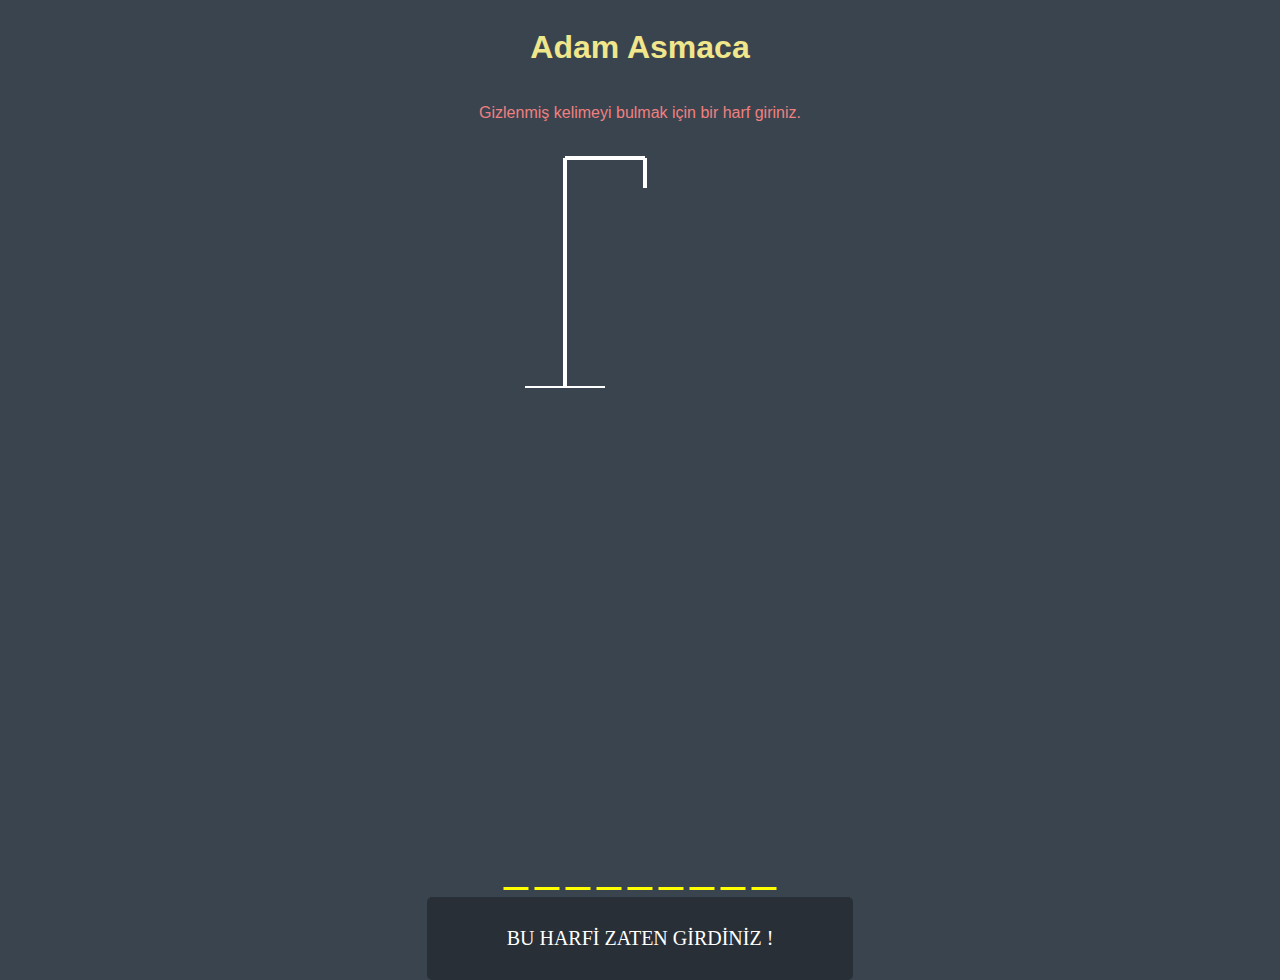
<file: JavaScript Uygulamalarım/Adam Asmaca Uygulaması/index.html>
<!DOCTYPE html>
<html lang="en">
<head>
    <meta charset="UTF-8">
    <meta http-equiv="X-UA-Compatible" content="IE=edge">
    <meta name="viewport" content="width=device-width, initial-scale=1.0">
    <title>Adam Asmaca Uygulamam</title>
    <link rel="stylesheet" href="style.css">
</head>
<body>
    

<h1 class="baslık">Adam Asmaca</h1>
<p class="altbaslık">Gizlenmiş kelimeyi bulmak için bir harf giriniz.</p>


<div class="conatiner">
    <svg height="250" width="250" class="grafik">
        <!--SEHPA-->
        <line x1="50" y1="20" x2="130" y2="20"/>
        <line x1="130" y1="20" x2="130" y2="50"/>
        <line x1="50" y1="20" x2="50" y2="250"/>
        <line x1="10" y1="250" x2="90" y2="250"/>

        <!--KAFA-->
        <circle cx="130" cy="70" r="20" class="item"/>

        <!--GÖVDE-->
        <line x1="130" y1="90" x2="130" y2="170" class="item"/>

        <!--KOLLAR-->
        <line x1="130" y1="120" x2="100" y2="100" class="item"/>
        <line x1="130" y1="120" x2="160" y2="100" class="item"/>

        <!--BACAKLAR-->
        <line x1="130" y1="170" x2="100" y2="190" class="item"/>
        <line x1="130" y1="170" x2="160" y2="190" class="item"/>
    </svg>

    <div id="wrong-letters">
        
    </div>
    <div id="word">
        
    </div>
</div>


<!--POP UP kısmını yapıyoruz artık-->

<div id="popup-container">
    <div class="popup">
        <h2 id="success-message">KAZANDINIZ.</h2>
        <button id="play-again">TEKRAR OYNA</button>
    </div>
</div>

    <div id="message" class="">
        <p>BU HARFİ ZATEN GİRDİNİZ !</p>
    </div>

<script src="script.js"></script>
</body>
</html>
</file>
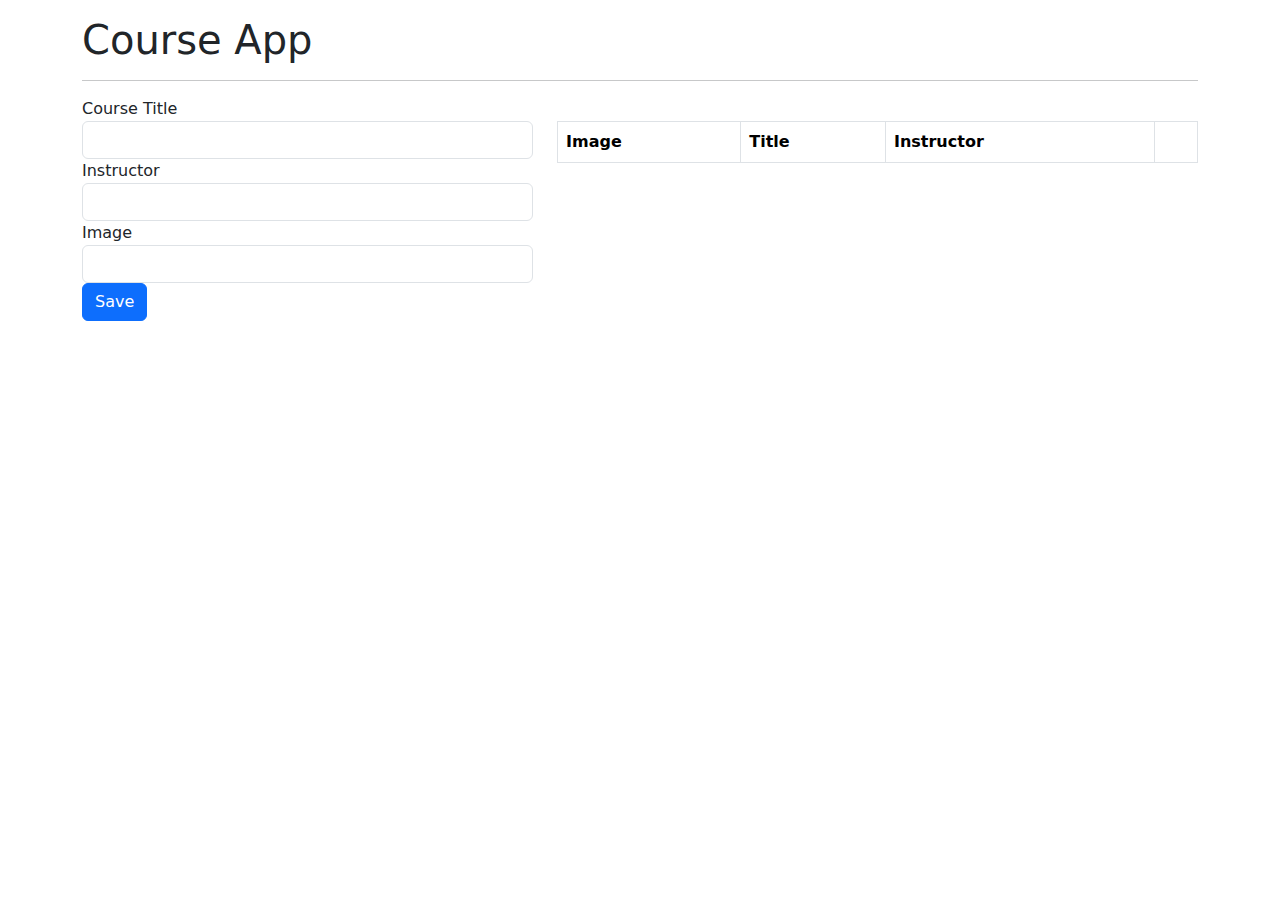
<file: JavaScript Uygulamalarım/Course Uygulaması/index.html>
<!doctype html>
<html lang="en">
  <head>
    <!-- Required meta tags -->
    <meta charset="utf-8">
    <meta name="viewport" content="width=device-width, initial-scale=1">

    <!-- Bootstrap CSS -->
    <link href="https://cdn.jsdelivr.net/npm/bootstrap@5.1.3/dist/css/bootstrap.min.css" rel="stylesheet" >

    <title>Course App</title>
  </head>
  <body>
    
    <div class="container mt-3">
            <h1>Course App </h1>
            <hr>
        <div class="row">
            <div class="col-md-5">
                <form id="new-course">
                    <div class="form-group">
                        <label for="title">Course Title</label>
                        <input type="text" class="form-control" id="title">
                    </div>

                    <div class="form-group">
                        <label for="instructor">Instructor</label>
                        <input type="text" class="form-control" id="instructor">
                    </div>

                    <div class="form-group">
                        <label for="image">Image</label>
                        <input type="text" class="form-control" id="image">
                    </div>

                    <button type="submit" class="btn
                    btn-primary">Save</button>

                </form>


            </div>
            <div class="col-md-7 mt-4">
                <table class="table table-bordered table-striped">
                    <thead>
                        <tr>
                            <th>Image</th>
                            <th>Title</th>
                            <th>Instructor</th>
                            <th></th>
                        </tr>
                    </thead>
                    <tbody id="course-list">

                    </tbody>
                </table>
            </div>
        </div>

    </div>
    
     <script src="https://cdn.jsdelivr.net/npm/bootstrap@5.1.3/dist/js/bootstrap.bundle.min.js"></script>
     <script src="https://cdn.jsdelivr.net/npm/@popperjs/core@2.10.2/dist/umd/popper.min.js"></script>
     <script src="https://cdn.jsdelivr.net/npm/bootstrap@5.1.3/dist/js/bootstrap.min.js" ></script>

        <script src="appES6.js"></script>
  </body>
</html>
</file>
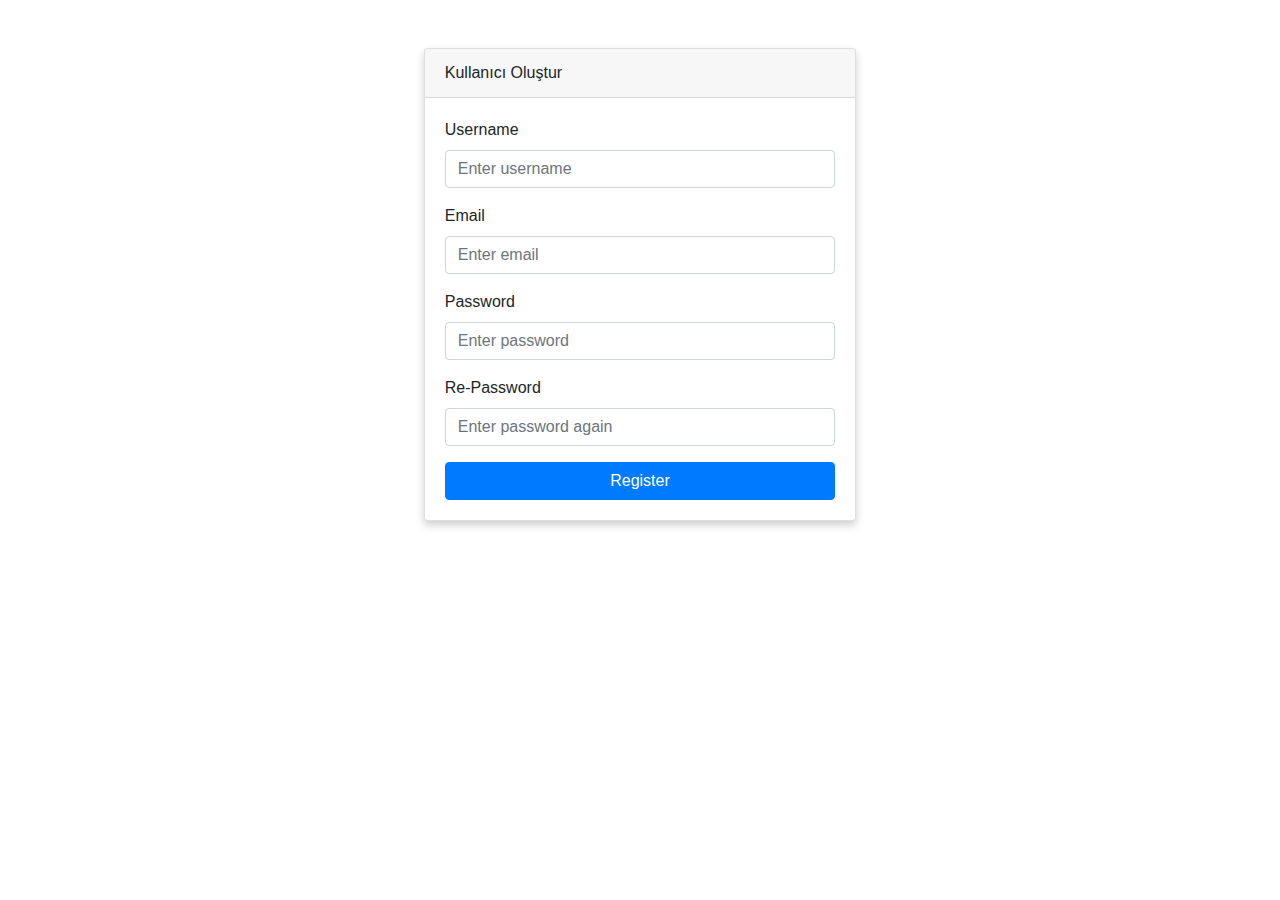
<file: JavaScript Uygulamalarım/Form Uygulaması/index.html>
<!DOCTYPE html>
<html lang="en">
<head>
    <meta charset="UTF-8">
    <meta http-equiv="X-UA-Compatible" content="IE=edge">
    <meta name="viewport" content="width=device-width, initial-scale=1.0">
    <link rel="stylesheet" href="https://cdn.jsdelivr.net/npm/bootstrap@4.5.3/dist/css/bootstrap.min.css" > 
    <link rel="stylesheet" href="style.css">
    <title>Form Uygulamam</title>
</head>
<body>

    <div class="container my-5 d-flex justify-content-center"> 
        <div class="col-sm-5">
            <div class="card">
                <div class="card-header">Kullanıcı Oluştur</div>
                <div class="card-body">
                    <form id="form" novalidate>
                   <div class="form-group">
                       <label for="username">Username</label>
                       <input type="text" class="form-control" id="username" placeholder="Enter username">
                       <div></div>

                   </div>
                   <div class="form-group">
                    <label for="email">Email</label>
                    <input type="email" class="form-control" id="email" placeholder="Enter email">
                    <div></div>
                </div>

                <div class="form-group">
                    <label for="password">Password</label>
                    <input type="password" class="form-control" id="password" placeholder="Enter password">
                    <div></div>
                </div>
                
                <div class="form-group">
                    <label for="repassword">Re-Password</label>
                    <input type="repassword" class="form-control" id="repassword" placeholder="Enter password again">
                    <div></div>
                </div>
                    <button type="submit" class="btn btn-primary btn-block">Register</button>
                </form> 
                </div>
            </div>
        </div>
    </div>

<script src="https://code.jquery.com/jquery-3.5.1.slim.min.js"></script>
<script src="https://cdn.jsdelivr.net/npm/bootstrap@4.5.3/dist/js/bootstrap.bundle.min.js"></script>
<script src="script.js"></script>
</body>
</html>
</file>
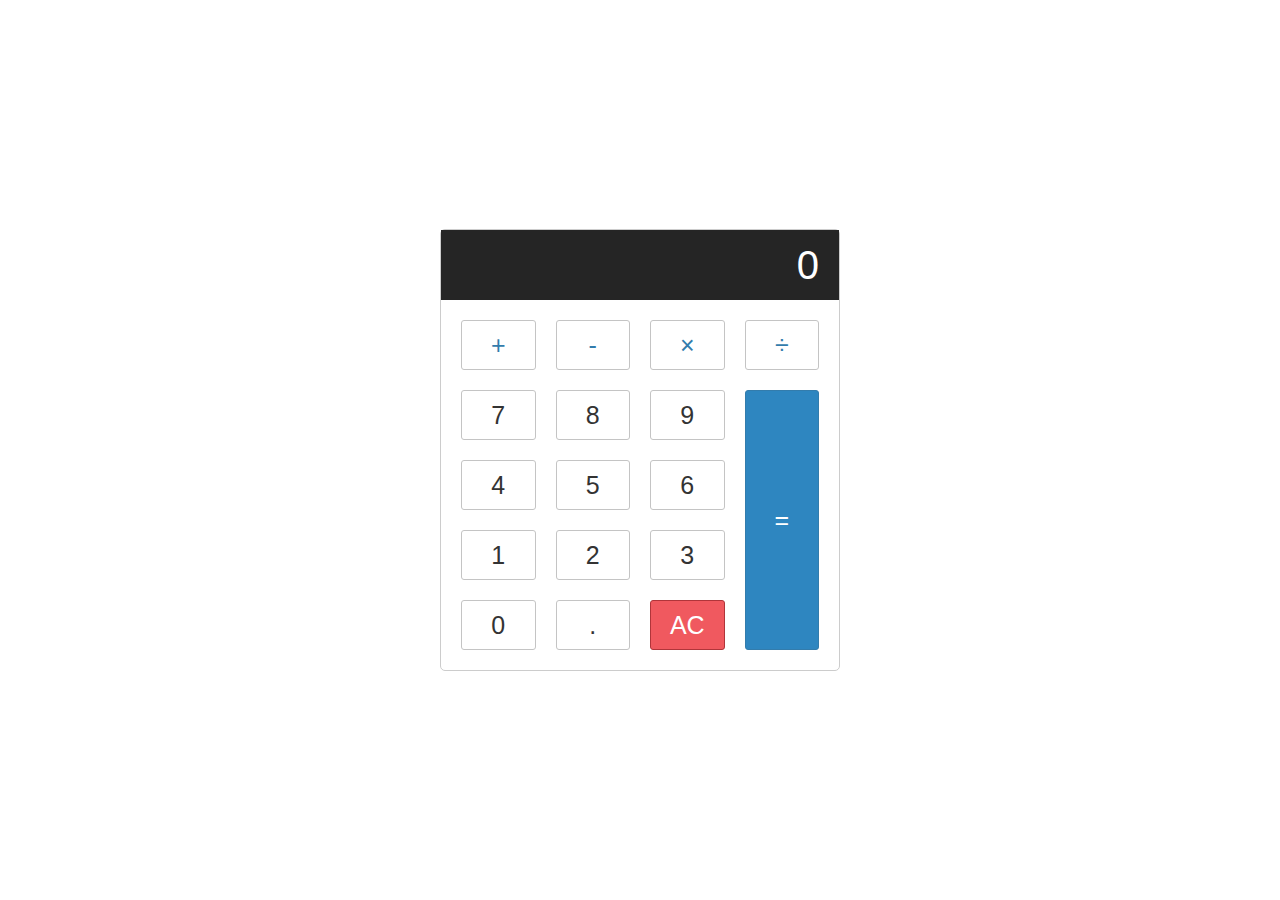
<file: JavaScript Uygulamalarım/Hesap Makinesi Uygulaması/index.html>
<!DOCTYPE html>
<html lang="en">
<head>
    <meta charset="UTF-8">
    <meta http-equiv="X-UA-Compatible" content="IE=edge">
    <meta name="viewport" content="width=device-width, initial-scale=1.0">
    <link rel="stylesheet" href="style.css">
    <title>Hesap Makinesi</title>
</head>
<body>


    <div class="calculator">
        <input type="text" class="calculator-input" disabled>

        <div class="calculator-keys">
            <button type="button" class="operator" value="+">+</button>
            <button type="button" class="operator" value="-">-</button>
            <button type="button" class="operator" value="*">&times;</button>
            <button type="button" class="operator" value="/">&divide;</button>

            <button type="button" value="7">7</button>   
            <button type="button" value="8">8</button>
            <button type="button" value="9">9</button>

            <button type="button" value="4">4</button>   
            <button type="button" value="5">5</button>
            <button type="button" value="6">6</button>

            <button type="button" value="1">1</button>   
            <button type="button" value="2">2</button>
            <button type="button" value="3">3</button>


            <button type="button" value="0">0</button>   
            <button type="button" class="decimal" value=".">.</button>
            <button type="button" class="clear" value="clear">AC</button>

            <button type="button" class="equal-sign operator" value="=">=</button>
            
            
            



        </div>
    </div>


    <script src="script.js"></script>
</body>
</html>
</file>
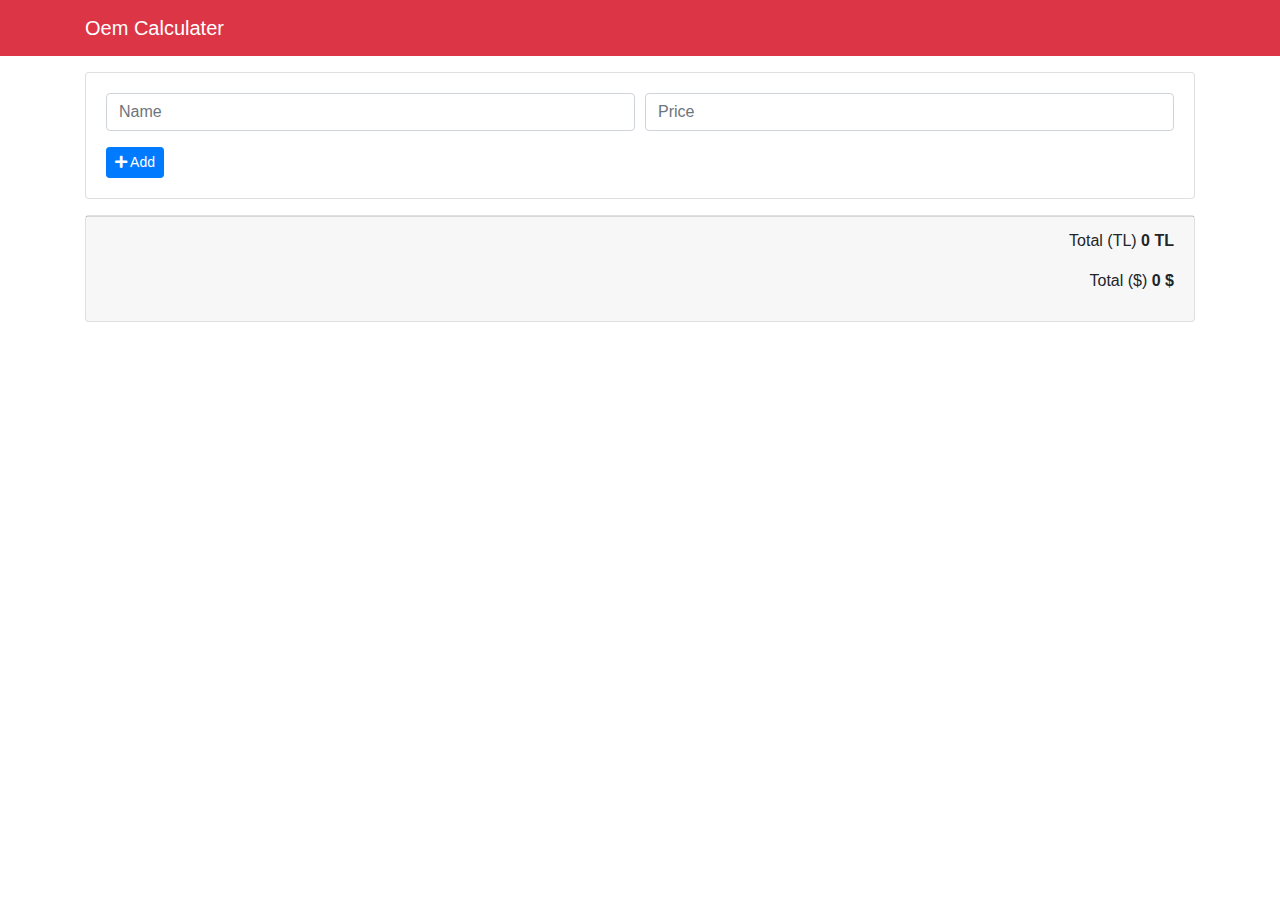
<file: JavaScript Uygulamalarım/Oem Calculator Uygulaması/index.html>
<!doctype html>
<html lang="en">

<head>
    <!-- Required meta tags -->
    <meta charset="utf-8">
    <meta name="viewport" content="width=device-width, initial-scale=1, shrink-to-fit=no">

    <link rel="stylesheet" href="https://use.fontawesome.com/releases/v5.5.0/css/all.css">

    <!-- Bootstrap CSS -->
    <link rel="stylesheet" href="https://stackpath.bootstrapcdn.com/bootstrap/4.1.3/css/bootstrap.min.css">

    <title>Oem Calculater</title>
</head>

<body>

    <nav class="navbar navbar-dark bg-danger">
        <div class="container">
            <a href="#" class="navbar-brand">
                Oem Calculater
            </a>
        </div>
    </nav>

    <div class="container mt-3">

        <div class="card">
            <div class="card-body">
                <form>
                    <div class="form-row">
                        <div class="form-group col-md-6">
                            <input type="text" class="form-control" id="productName" placeholder="Name">
                        </div>
                        <div class="form-group col-md-6">
                            <input type="text" class="form-control" id="productPrice" placeholder="Price">
                        </div>
                    </div>

                    <button type="submit" class="btn btn-primary btn-sm addBtn">
                        <i class="fas fa-plus"></i>
                        Add
                    </button>
                    <button type="submit" class="btn btn-warning btn-sm updateBtn">
                        <i class="far fa-edit"></i>
                        Save Changes
                    </button>
                    <button type="submit" class="btn btn-danger btn-sm deleteBtn">
                        <i class="fas fa-times"></i>
                        Delete
                    </button>
                    <button type="submit" class="btn btn-secondary btn-sm cancelBtn">
                        <i class="fas fa-arrow-circle-left"></i>
                        Cancel
                    </button>
                </form>
            </div>
        </div>

        <div id="productCard" class="card mt-3">
            <table class="table">
                <tbody id="item-list">
                </tbody>
            </table>
        </div>

        <div class="card mt-3">
            <div class="card-footer text-right">
                <p>Total (TL) <strong><span id="total-tl">1200</span> TL</strong></p>
                <p>Total ($) <strong><span id="total-dolar">300</span> $</strong></p>
            </div>
        </div>

    </div>

    <script src="https://code.jquery.com/jquery-3.3.1.min.js"></script>
    <script src="https://cdnjs.cloudflare.com/ajax/libs/popper.js/1.14.3/umd/popper.min.js"></script>
    <script src="https://stackpath.bootstrapcdn.com/bootstrap/4.1.3/js/bootstrap.min.js"></script>
    <script src="app.js"></script>  
</body>

</html>
</file>
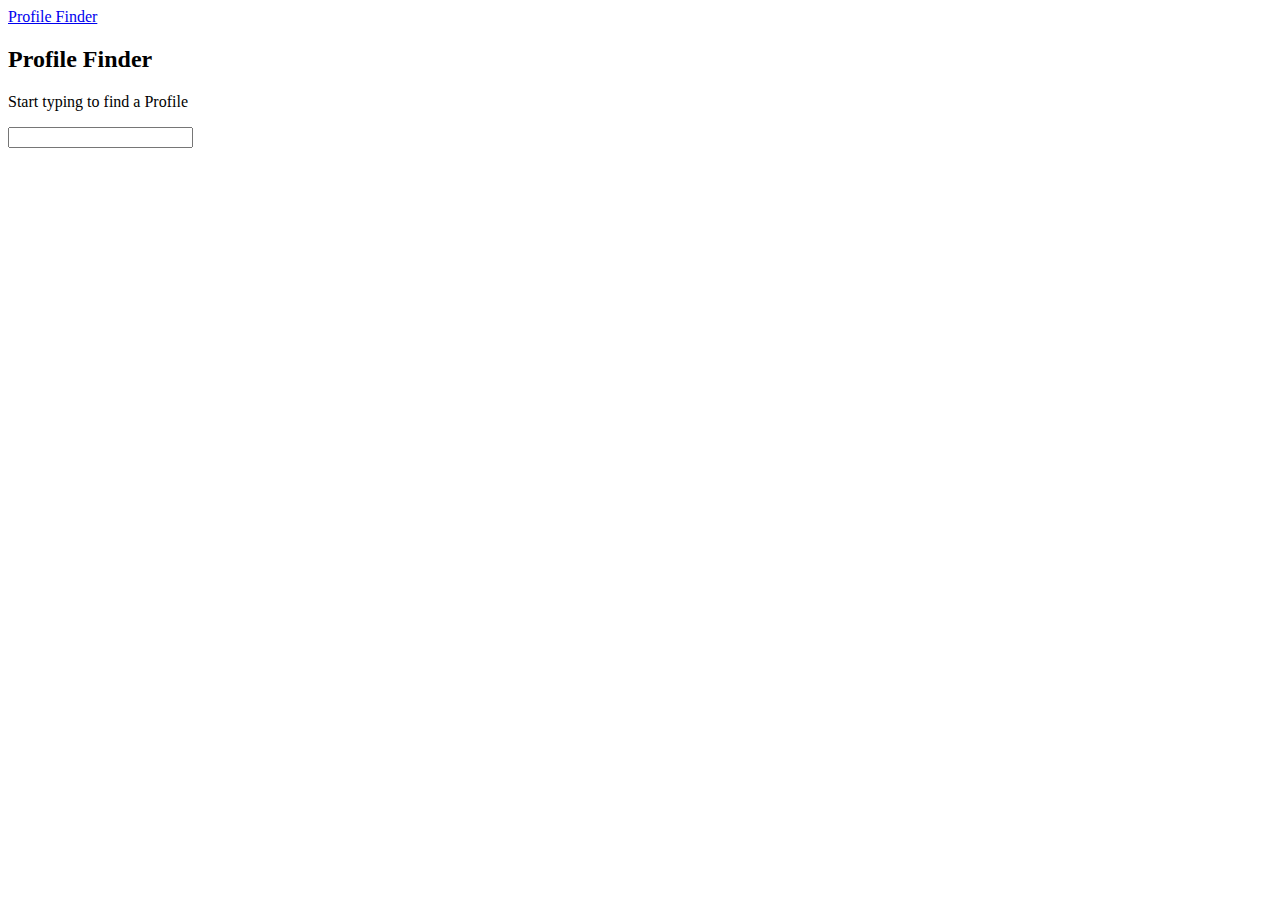
<file: JavaScript Uygulamalarım/Profil Arama Uygulaması/index.html>
<!doctype html>
<html lang="en">
  <head>
    <!-- Required meta tags -->
    <meta charset="utf-8">
    <meta name="viewport" content="width=device-width, initial-scale=1">

    <!-- Bootstrap CSS -->
    <link href="https://cdn.jsdelivr.net/npm/bootstrap@5.1.3/dist/css/bootstrap.min.css" rel="stylesheet" integrity="sha384-1BmE4kWBq78iYhFldvKuhfTAU6auU8tT94WrHftjDbrCEXSU1oBoqyl2QvZ6jIW3" crossorigin="anonymous">

    <title>Hello, world!</title>
  </head>
  <body>

    <nav class="navbar navbar-dark bg-danger mb-3">

        <div class="">
            <a href="#" class="navbar-brand">
                Profile Finder 
            </a>
        </div>

    </nav>

        <div class="container">
            <div class="card">
                <div class="card-body">
                    <h2>Profile Finder</h2>
                    <p class="lead">
                        Start typing to find a Profile
                    </p>
                    <input type="text" id="searchProfile" class="form-control">
                    <span id="alert" class="bg-danger"></span>
                </div>
            </div>

            <div id="profileContainer">

            </div>



        </div>
   

    <!-- Option 1: Bootstrap Bundle with Popper -->
    <script src="https://cdn.jsdelivr.net/npm/bootstrap@5.1.3/dist/js/bootstrap.bundle.min.js" integrity="sha384-ka7Sk0Gln4gmtz2MlQnikT1wXgYsOg+OMhuP+IlRH9sENBO0LRn5q+8nbTov4+1p" crossorigin="anonymous"></script>

   
    <script src="https://cdn.jsdelivr.net/npm/@popperjs/core@2.10.2/dist/umd/popper.min.js" integrity="sha384-7+zCNj/IqJ95wo16oMtfsKbZ9ccEh31eOz1HGyDuCQ6wgnyJNSYdrPa03rtR1zdB" crossorigin="anonymous"></script>
    <script src="https://cdn.jsdelivr.net/npm/bootstrap@5.1.3/dist/js/bootstrap.min.js" integrity="sha384-QJHtvGhmr9XOIpI6YVutG+2QOK9T+ZnN4kzFN1RtK3zEFEIsxhlmWl5/YESvpZ13" crossorigin="anonymous"></script>
    

    <script src="profile.js"></script>
    <script src="ui.js"></script>
    <script src="app.js"></script>
  </body>
</html>
</file>
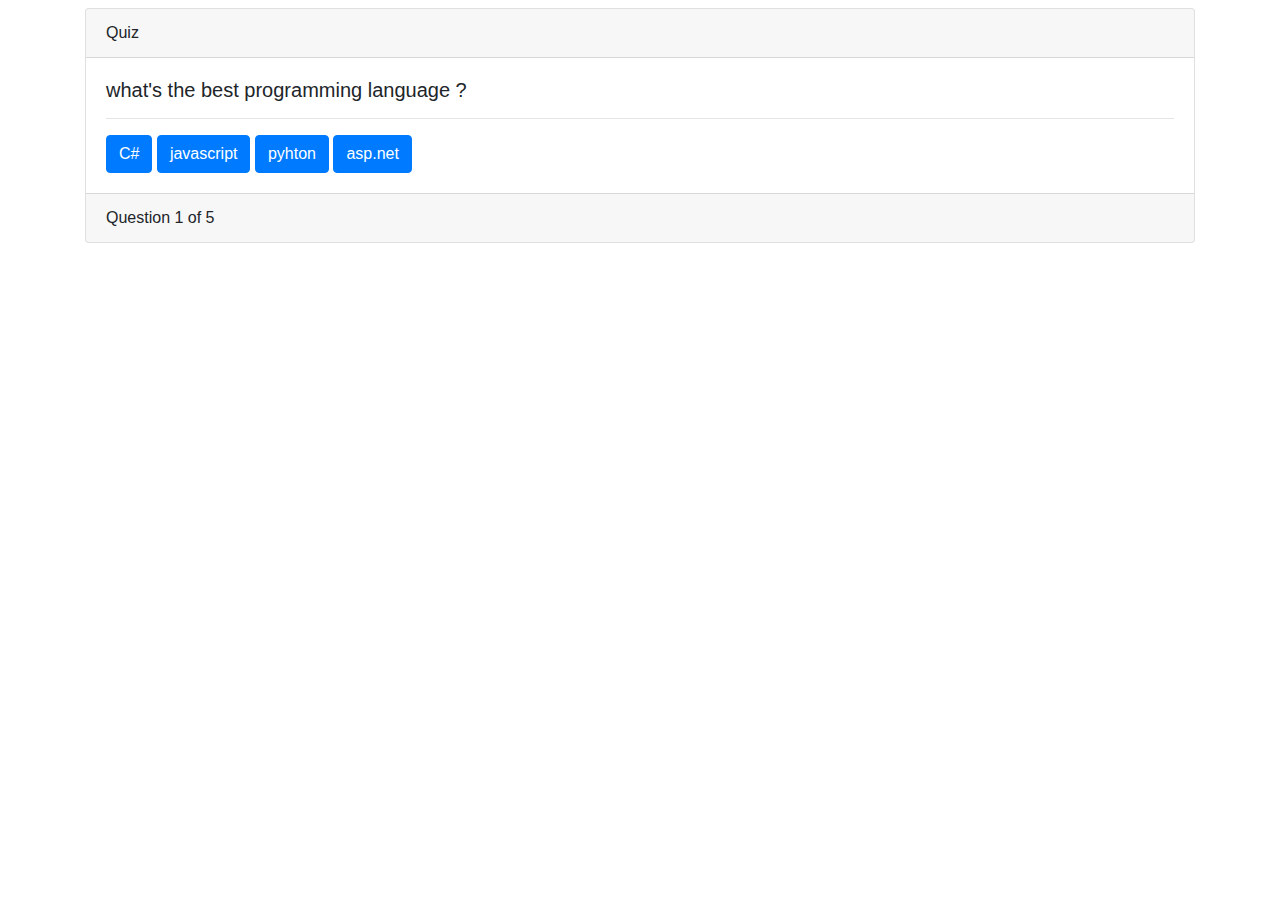
<file: JavaScript Uygulamalarım/Quizz Uygulaması/index.html>
<!DOCTYPE html>
<html lang="en">
<head>
    <meta charset="UTF-8">
    <meta name="viewport" content="width=device-width, initial-scale=1.0">
    <meta http-equiv="X-UA-Compatible" content="ie=edge">
    <link rel="stylesheet" href="https://stackpath.bootstrapcdn.com/bootstrap/4.1.3/css/bootstrap.min.css">

    <title>Document</title>
</head>
<body>
    
    <div class="container mt-2">
        <div class="row">
            <div class="col-12">

                <div class="card">
                    <div class="card-header">
                        Quiz
                    </div>
                    <div class="card-body">
                        <h5 id="question" class="card-title">
                            Question Text
                        </h5>
                        <hr>
                        <div id="buttons">
                             <button id="btn0" class="btn btn-primary">
                                   <span id="choice0">
                                        Choice 0
                                   </span> 
                             </button>   
                             <button id="btn1" class="btn btn-primary">
                                    <span id="choice1">
                                        Choice 1
                                    </span> 
                              </button>   
                              <button id="btn2" class="btn btn-primary">
                                    <span id="choice2">
                                        Choice 2
                                    </span> 
                              </button>   
                              <button id="btn3" class="btn btn-primary">
                                    <span id="choice3">
                                        Choice 3 
                                    </span> 
                              </button>   


                        </div>
                    </div>
                    <div id="progress" class="card-footer"></div>
                </div>
            </div>
        </div>
    </div>


    <script src="script.js"></script>
</body>
</html>
</file>
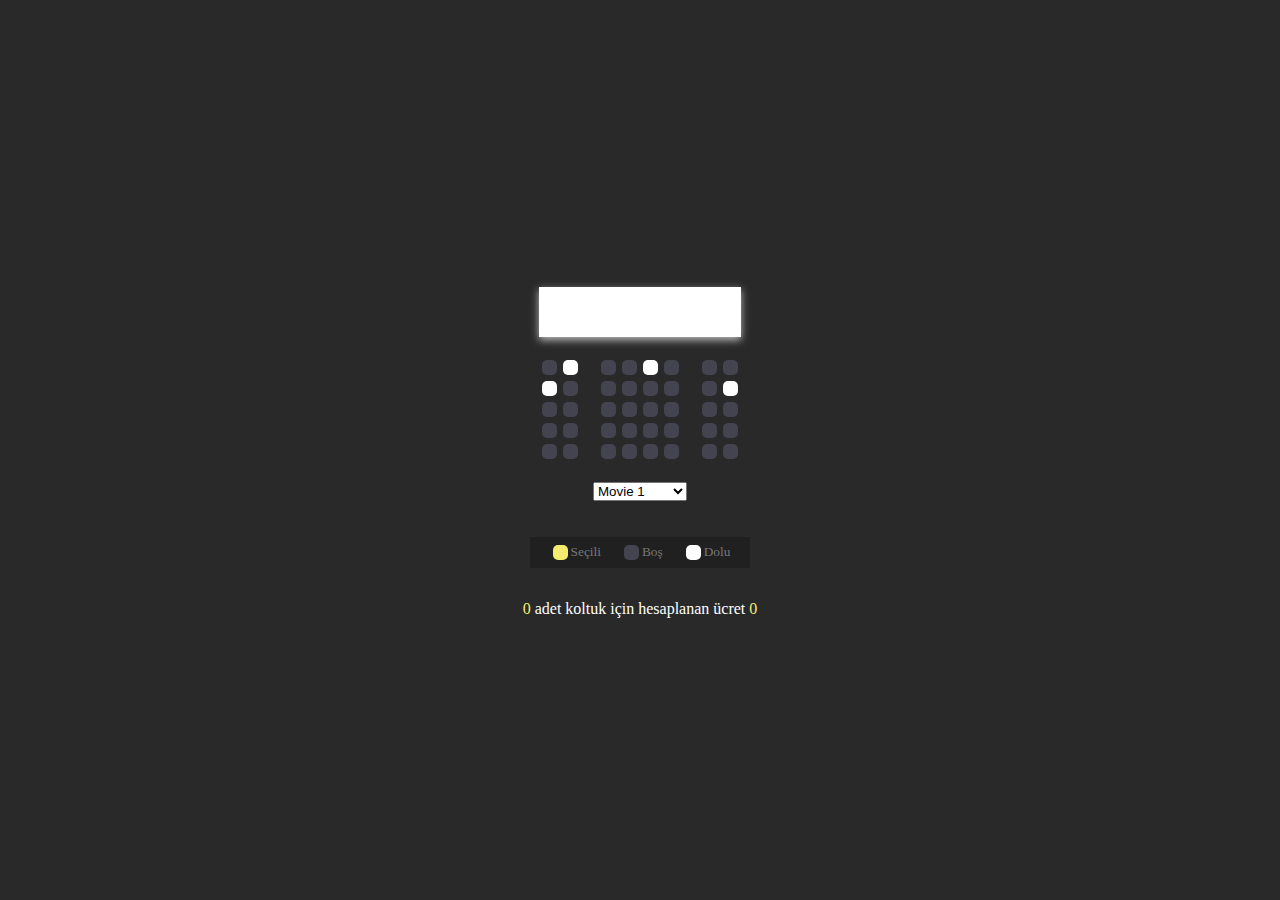
<file: JavaScript Uygulamalarım/Sinema Bilet Rezervasyon Uygulaması/index.html>
<!DOCTYPE html>
<html lang="en">
<head>
    <meta charset="UTF-8">
    <meta http-equiv="X-UA-Compatible" content="IE=edge">
    <meta name="viewport" content="width=device-width, initial-scale=1.0">
    <link rel="stylesheet" href="style.css">
    <title>Sinema Bilet Rezervasyon</title>
</head>
<body>
    

    <div class="container">
        <div class="screen"></div>
        <div class="row">
            <div class="seat"></div>
            <div class="seat reserved"></div>
            <div class="seat"></div>
            <div class="seat"></div>
            <div class="seat reserved"></div>
            <div class="seat"></div>
            <div class="seat"></div>
            <div class="seat"></div>
        </div>

        <div class="row">
            <div class="seat reserved"></div>
            <div class="seat"></div>
            <div class="seat"></div>
            <div class="seat"></div>
            <div class="seat"></div>
            <div class="seat"></div>
            <div class="seat"></div>
            <div class="seat reserved"></div>
        </div>


        <div class="row">
            <div class="seat"></div>
            <div class="seat"></div>
            <div class="seat"></div>
            <div class="seat"></div>
            <div class="seat"></div>
            <div class="seat"></div>
            <div class="seat"></div>
            <div class="seat"></div>
        </div>

        <div class="row">
            <div class="seat"></div>
            <div class="seat"></div>
            <div class="seat"></div>
            <div class="seat"></div>
            <div class="seat"></div>
            <div class="seat"></div>
            <div class="seat"></div>
            <div class="seat"></div>
        </div>

        <div class="row">
            <div class="seat"></div>
            <div class="seat"></div>
            <div class="seat"></div>
            <div class="seat"></div>
            <div class="seat"></div>
            <div class="seat"></div>
            <div class="seat"></div>
            <div class="seat"></div>
        </div>

    </div>

    <div class="movie-list">
        <select id="movie">
            <option disabled>Film Seçiniz</option>
            <option value="20">Movie 1</option>
            <option value="22">Movie 2</option>
            <option value="23">Movie 3</option>
        </select>
    </div>

    <ul class="info">
        <li>
            <div class="seat selected"></div>
            <small>Seçili</small>
        </li>
        <li>
            <div class="seat"></div>
            <small>Boş</small>
        </li>
        <li>
            <div class="seat reserved"></div>
            <small>Dolu</small>
        </li>
    </ul>

        <p class="text">
          <span id="count">3</span>  adet koltuk için hesaplanan ücret <span id="amount">60 TL</span>
        </p>



    <script src="script.js"></script>
</body>
</html>
</file>
<file: JavaScript Uygulamalarım/Adam Asmaca Uygulaması/style.css>
*{
    box-sizing: border-box;
}

body{
    background-color: #3a444e;
    color: #fff;
    height: 80vh;
    display: flex;
    flex-direction: column;
    align-items: center;
    overflow: hidden;
}

.container{
    padding: 20px 20px;
    height: 450px;
    width: 450px;
    position: relative;
}



.grafik{
    fill: transparent;
    stroke: #fff;
    stroke-width: 4px;
}

.item{
   display: none; 
}

#wrong-letters{
    position: absolute;
    top: 30px;
    right: 30px;
}

#popup-container{
    background-color: rgba(0,0,0,0.3);
    position: fixed;
    top: 0;
    left: 0;
    right: 0;
    bottom: 0;
    display: none;
    align-items: center;
    justify-content: center;
}

.popup{
    background-color: teal;
    padding: 20px;
    text-align: center;
    border-radius: 5px;
    box-shadow: 0 15px 10px 3px rgba(0, 0, 0, 0.1);
}

#word {
    display: flex;
    position: absolute;
    bottom: 10px;
    left: 50%;
    transform: translateX(-50%);
}

.letter{
    border-bottom: 3px solid yellow;
    font-size: 30px;
    margin: 0 3px;
    height: 40px;
    width: 25px;
    display: inline-flex;
    justify-content: center;
    align-items: center;
}

#message{
    background-color: rgba(0,0,0,0.3);
    font-size: 20px;
    border-radius: 5px;
    padding: 10px 80px;
    position: absolute;
    bottom: -80px;
    transition: transform 0.4s ease-in-out;
}

#message.show{
    transform: translateY(-80px);
    
}

.baslık{
    font-family: 'Gill Sans', 'Gill Sans MT', Calibri, 'Trebuchet MS', sans-serif;
    color: khaki;
}

.altbaslık{
    font-family: 'Gill Sans', 'Gill Sans MT', Calibri, 'Trebuchet MS', sans-serif;
    color:lightcoral

}
</file>
<file: JavaScript Uygulamalarım/Form Uygulaması/style.css>
.card {
    box-shadow: 0 4px 8px 0 rgba(0,0,0,0.2);
}
</file>
<file: JavaScript Uygulamalarım/Hesap Makinesi Uygulaması/style.css>
* {
    margin: 0;
    padding: 0;
    box-sizing: border-box;
}

html{
    font-size: 10px;
}

body{
    font-size: 1.2rem;
}

.calculator{
    border: 1px solid #ccc;
    border-radius: 5px;
    width: 400px;
    position: absolute;
    top: 50%;
    left: 50%;
    transform: translate(-50%,-50%);
}

.calculator-input{
    width: 100%;
    font-size: 4rem;
    height: 70px;
    border: none;
    background-color: #252525;
    color: #fff;
    text-align: right;
    padding-left: 20px;
    padding-right: 20px;
}

button{
    height: 50px;
    background-color: #fff;
    border-radius: 3px;
    border: 1px solid #c4c4c4;
    background-color: transparent;
    font-size: 2.5rem;
    color: #333;
}

button:hover{
    background-color: #eaeaea;

}

.operator{
    color: #337cac;
}

.clear{
    background-color: #f0595f;
    border-color: #b0353a;
    color: #fff;
}

.clear:hover{
    background-color: #f17377;
}

.equal-sign{
    background-color: #2e86c0;
    border-color: #337cac;
    color: #fff;
    height: 100%;
    grid-area: 2/4/6/5;

}

.equal-sign:hover{
    background-color: #4e9ed4;
}

.calculator-keys{
    display: grid;
    grid-template-columns: repeat(4,1fr);
    grid-gap: 20px;
    padding: 20px;

}
</file>
<file: JavaScript Uygulamalarım/Sinema Bilet Rezervasyon Uygulaması/style.css>
body {
    background-color: #292929;
    display: flex;
    flex-direction: column;
    align-items: center;
    justify-content: center;
    height: 100vh;
    margin: 0;
    color: #fff;
}

.seat {
    background-color: #444451;
    height: 15px;
    width: 15px;
    margin: 3px;
    border-radius: 5px;
}


.seat.selected{
background-color: #f6eb6f;
}

.seat.reserved{
background-color: #ffff;
}

.seat:not(.reserved):hover{
    cursor: pointer;
    transform: scale(1.3);
}

.seat:nth-of-type(2){
    margin-right: 20px;
}

.seat:nth-last-of-type(3){
    margin-right: 20px;
}

.row{
    display:flex;
}

.screen{
    background-color: #fff;
    height: 50px;
    width: 100%;
    margin: 20px 0;
    box-shadow: 0 3px 8px rgba(255, 255, 255, 0.7);
}

.movie-list{
    margin:20px 0;

}

.info{
    background-color:rgba(0,0,0,0.2);
    padding: 5px 10px;
    color: #777;
    display: flex;

}


.info li{
    display: flex;
    align-items: center;
    justify-content: center;
    margin: 0 10px;

}

p.text span{
    color: #f6eb6f;
}
</file>
